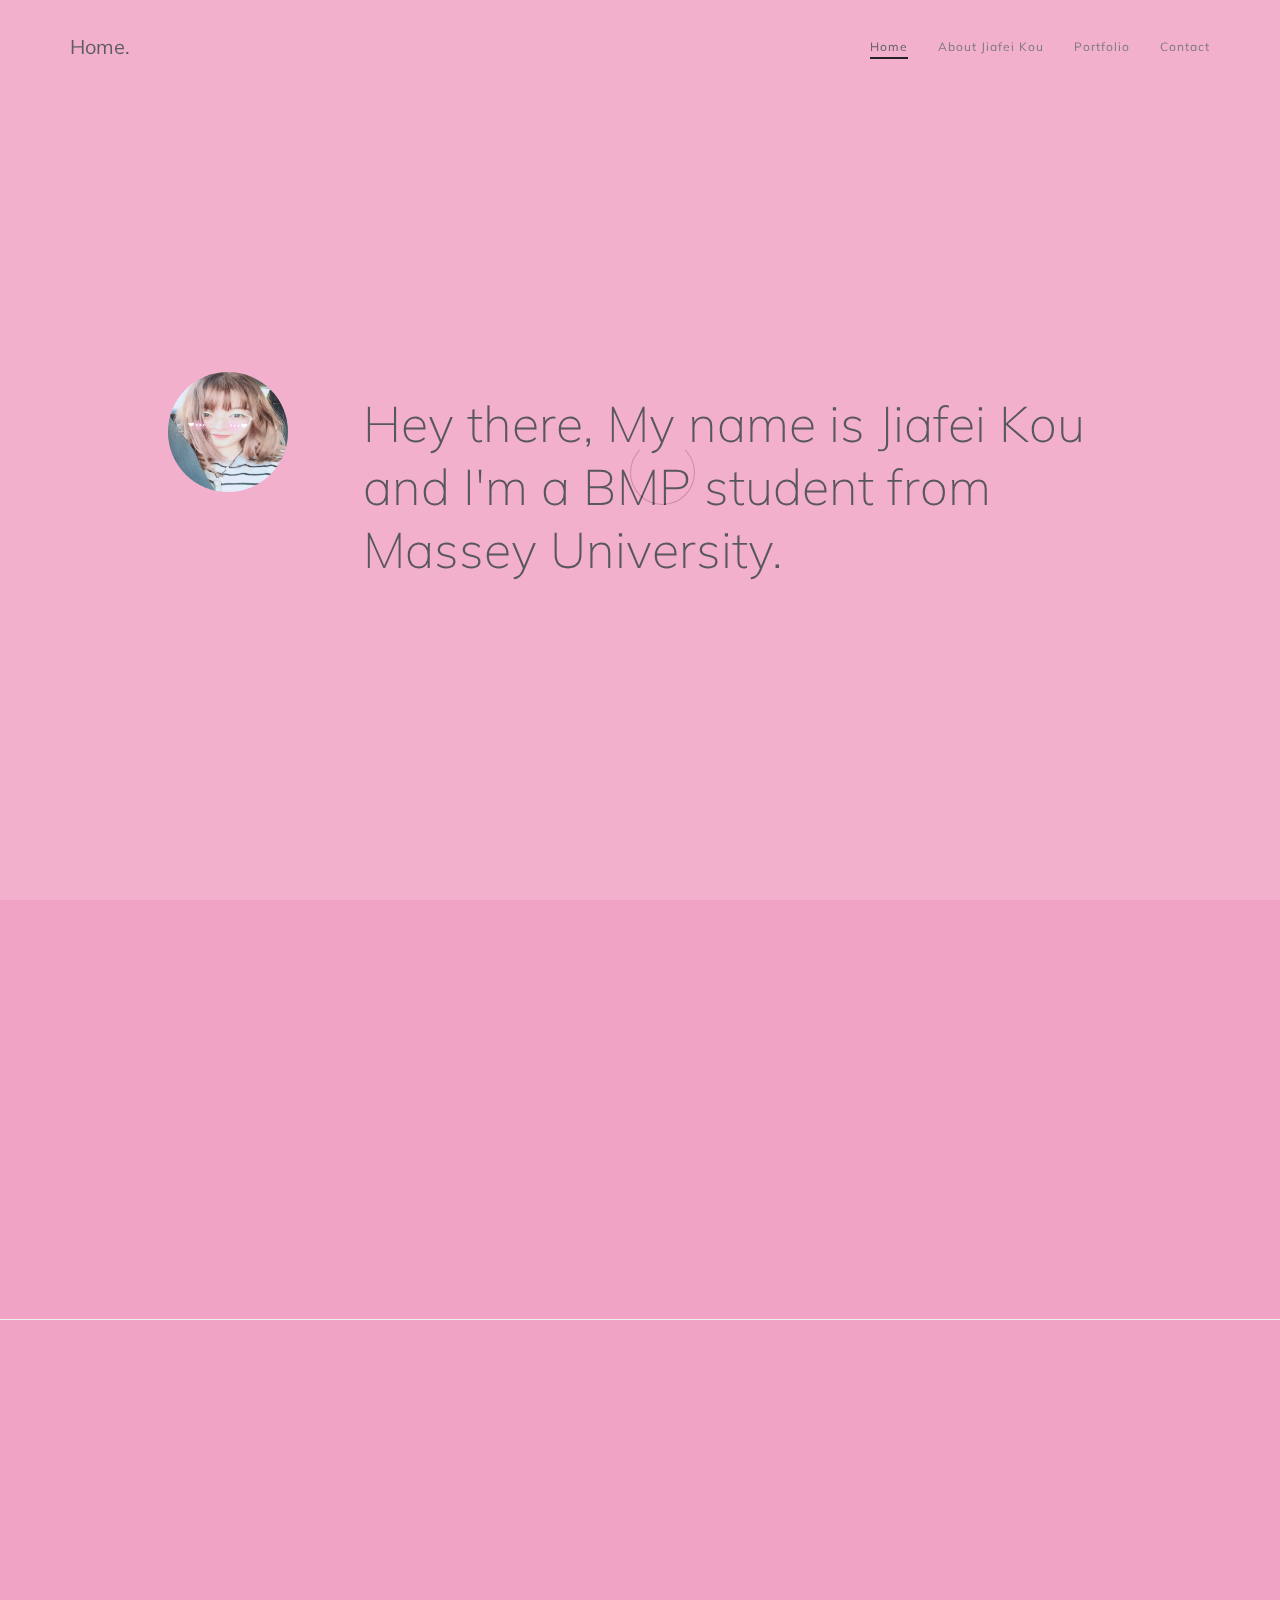
<file: Jiafei Kou 18037066/index.html>
<!DOCTYPE html>
<html lang="en">
<head>

<title>Jiafei Kou - Personal Website</title>

<link rel="stylesheet" href="css/bootstrap.min.css">
<link rel="stylesheet" href="css/animate.css">
<link rel="stylesheet" href="css/magnific-popup.css">
<link rel="stylesheet" href="css/font-awesome.min.css">

<!-- Main css -->
<link rel="stylesheet" href="css/style.css">

</head>
<body data-spy="scroll" data-target=".navbar-collapse" data-offset="50">

<!-- PRE LOADER -->
<div class="preloader">
     <div class="spinner">
          <span class="spinner-rotate"></span>
     </div>
</div>


<!-- NAVIGATION SECTION -->
<div class="navbar custom-navbar navbar-fixed-top" role="navigation">
     <div class="container">

          <div class="navbar-header">
               <button class="navbar-toggle" data-toggle="collapse" data-target=".navbar-collapse">
                    <span class="icon icon-bar"></span>
                    <span class="icon icon-bar"></span>
                    <span class="icon icon-bar"></span>
               </button>
               <!-- lOGO TEXT HERE -->
               <a href="index.html" class="navbar-brand">Home.</a>
          </div>

          <div class="collapse navbar-collapse">
               <ul class="nav navbar-nav navbar-right">
                    <li><a class="smoothScroll" href="#home">Home</a></li>
                    <li><a class="smoothScroll" href="#about">About Jiafei Kou</a></li>
                    <li><a class="smoothScroll" href="#work">Portfolio</a></li>
                    <li><a class="smoothScroll" href="#contact">Contact</a></li>
               </ul>
          </div>

     </div>
</div>


<!-- HOME SECTION -->
<section id="home">

     <div class="container">
          <div class="row">

               <div class="col-md-offset-1 col-md-2 col-sm-3">
                    <img src="images/profile-image.jpg" class="wow fadeInUp img-responsive img-circle" data-wow-delay="0.2s" alt="about image">
               </div>

               <div class="col-md-8 col-sm-8">
                    <h1 class="wow fadeInUp" data-wow-delay="0.6s">Hey there, My name is Jiafei Kou and I'm a BMP student from Massey University.</h1>

          </div>
     </div>
    </div>
</section>
    
<!-- ABOUT SECTION -->
<section id="about">
     <div class="container">
          <div class="row">

               <div class="col-md-8 col-sm-12">
                    <div class="about-thumb">
                         <div class="wow fadeInUp section-title" data-wow-delay="0.6s">
                              <h2>About me</h2>
                              <p><strong>Bachelor of Media Production student from Massey University</strong></p>
                         </div>
                         <div class="wow fadeInUp" data-wow-delay="0.8s">
                              <p>Hi, I'm Fay from Beijing. I major in Media Production and this is my first year. In my spare time, I like cooking or finding some good things then photograph them and share them.</p>
                         </div>
                         <ul class="social-icon">
                              <li class="wow fadeInLeft" data-wow-delay="1s"><a href="#" class="fa fa-twitter"></a></li>
                              <li class="wow fadeInUp" data-wow-delay="1.2s"><a href="#" class="fa fa-linkedin"></a></li>
                              <li class="wow fadeInRight" data-wow-delay="1.4s"><a href="#" class="fa fa-dribbble"></a></li>
                         </ul>
                    </div>
               </div>

               <div class="col-md-4 col-sm-12">
                    <div class="wow fadeInUp" data-wow-delay="0.4s">
                         <h2>On Instagram</h2>
                    </div>

                    <div class="wow fadeInUp" data-wow-delay="0.6s">
                         <a href="https://www.instagram.com/p/BP2Kc7wFmbm/">
                              <img src="images/instagram-image1.jpg" class="img-responsive" alt="instagram image">
                         </a>

                         <a href="https://www.instagram.com/p/BK7glC7g-ds/">
                              <img src="images/instagram-image2.jpg" class="img-responsive" alt="instagram image">
                         </a>

                         <a href="https://www.instagram.com/p/BVjAbjNBbGv/">
                              <img src="images/instagram-image3.jpg" class="img-responsive" alt="instagram image">
                         </a>
                        
                    </div>
               </div>

          </div>
     </div>
</section>



<!-- WORK SECTION -->
<section id="work">
     <div class="container">
          <div class="row">

               <div class="col-md-12 col-sm-12">
                    <div class="wow fadeInUp section-title" data-wow-delay="0.2s">
                         <h2>My Portfolios</h2>
                         <p>The following pictures are all taken by me.</p>
                    </div>
               </div>

               <div class="wow fadeInUp col-md-3 col-sm-6" data-wow-delay="0.4s">
                    <!-- WORK THUMB -->
                    <div class="work-thumb">
                         <a href="images/work-1.jpg" class="image-popup">
                              <img src="images/work-1.jpg" class="img-responsive" alt="Work">
                         </a>
                    </div>
                    <h4>A part of Forbidden City</h4>
               </div>

               <div class="wow fadeInUp col-md-3 col-sm-6" data-wow-delay="0.6s">
                    <!-- WORK THUMB -->
                    <div class="work-thumb">
                         <a href="images/work-2.jpg" class="image-popup">
                              <img src="images/work-2.jpg" class="img-responsive" alt="Work">
                         </a>
                    </div>
                    <h4>Chinese Calligraphy Design</h4>
               </div>

               <div class="wow fadeInUp col-md-3 col-sm-6" data-wow-delay="0.8s">
                    <!-- WORK THUMB -->
                    <div class="work-thumb">
                         <a href="images/work-3.jpg" class="image-popup">
                              <img src="images/work-3.jpg" class="img-responsive" alt="Work">
                         </a>
                    </div>
                    <h4>Streetscape</h4>
               </div>

               <div class="wow fadeInUp col-md-3 col-sm-6" data-wow-delay="0.8s">
                    <!-- WORK THUMB -->
                    <div class="work-thumb">
                         <a href="images/work-4.jpg" class="image-popup">
                              <img src="images/work-4.jpg" class="img-responsive" alt="Work">
                         </a>
                    </div>
                    <h4>Pink Sky</h4>
               </div>
              
               <div class="wow fadeInUp col-md-3 col-sm-6" data-wow-delay="0.8s">
                    <!-- WORK THUMB -->
                    <div class="work-thumb">
                         <a href="images/work-6.jpg" class="image-popup">
                              <img src="images/work-6.jpg" class="img-responsive" alt="Work">
                         </a>
                    </div>
                    <h4>Streetscape2</h4>
               </div>
              
                <div class="wow fadeInUp col-md-3 col-sm-6" data-wow-delay="0.8s">
                    <!-- WORK THUMB -->
                    <div class="work-thumb">
                         <a href="images/work-5.jpg" class="image-popup">
                              <img src="images/work-5.jpg" class="img-responsive" alt="Work">
                         </a>
                    </div>
                    <h4>The corner of Massey</h4>
               </div>
              
                 <div class="wow fadeInUp col-md-3 col-sm-6" data-wow-delay="0.8s">
                    <!-- WORK THUMB -->
                    <div class="work-thumb">
                         <a href="images/work-7.jpg" class="image-popup">
                              <img src="images/work-7.jpg" class="img-responsive" alt="Work">
                         </a>
                    </div>
                    <h4>Takapuna Beach</h4>
               </div>
              
                 <div class="wow fadeInUp col-md-3 col-sm-6" data-wow-delay="0.8s">
                    <!-- WORK THUMB -->
                    <div class="work-thumb">
                         <a href="images/work-8.jpg" class="image-popup">
                              <img src="images/work-8.jpg" class="img-responsive" alt="Work">
                         </a>
                    </div>
                    <h4>Night View in Water Front</h4>
               </div>

          </div>
     </div>
</section>


<!-- CONTACT SECTION -->
<section id="contact">
     <div class="container">
          <div class="row">

               <div class="col-md-12 col-sm-12">
                    <div class="wow fadeInUp section-title" data-wow-delay="0.2s">
                         <h2>Contact me</h2>
                    </div>
               </div>

               <div class="col-md-12 col-sm-12">
                     <!-- CONTACT FORM HERE -->
                    <div class="wow fadeInUp" data-wow-delay="0.6s">
                        <form id="contact-form">
                              <div class="col-md-4 col-sm-4">
                                   <input type="text" class="form-control" name="name" placeholder="Name">
                              </div>
                              <div class="col-md-4 col-sm-4">
                                   <input type="email" class="form-control" name="email" placeholder="Email">
                              </div>
                              <div class="col-md-4 col-sm-4">
                                   <input type="text" class="form-control" name="name" placeholder="Subject">
                              </div>
                              <div class="col-md-12 col-sm-12">
                                   <textarea class="form-control" rows="5" name="message" placeholder="Message"></textarea>
                              </div>
                              <div class="col-md-offset-9 col-md-3 col-sm-offset-3 col-sm-6">
                                   <button id="submit" type="submit" class="form-control" name="submit">Send Message</button>
                              </div>
                        </form>
                    </div>
                
              </div>
              </div>
     </div>
</section>


<!-- SCRIPTS -->
<script src="js/jquery.js"></script>
<script src="js/bootstrap.min.js"></script>
<script src="js/smoothscroll.js"></script>
<script src="js/jquery.magnific-popup.min.js"></script>
<script src="js/magnific-popup-options.js"></script>
<script src="js/wow.min.js"></script>
<script src="js/custom.js"></script>

</body>
</html>
</file>
<file: Jiafei Kou 18037066/css/style.css>
@import url('https://fonts.googleapis.com/css?family=Muli:200,300,400');

body {
  background: #f1a3c5;
  font-family: 'Muli', sans-serif;
  font-style: normal;
  font-weight: 300;
  overflow-x: hidden;
}

html, body {
  width: 100%;
  height: 100%;
}



/*---------------------------------------
  Typorgraphy              
-----------------------------------------*/

h1,h2,h3,h4,h5,h6 {
  font-style: normal;
  font-weight: 200;
  letter-spacing: 0px;
}

h1 {
  color: #3d3d3f;
  font-size: 50px;
  line-height: normal;
}

h2 {
  color: #575757;
  font-size: 40px;
  line-height: 52px;
  margin-top: 0px;
}

h4 {
  color: #797979;
  font-size: 18px;
  font-weight: normal;
}

p {
    color: #878787;
    font-size: 16px;
    font-weight: 300;
    line-height: 25px;
    letter-spacing: 0.2px;
}

strong, span {
  color: #878787;
  font-weight: normal;
}



/*---------------------------------------
  Buttons               
-----------------------------------------*/

.section-btn {
  background: #d7b065;
  border: none;
  border-radius: 50px;
  color: #ffffff;
  font-size: 13px;
  font-weight: bold;
  letter-spacing: 1.6px;
  padding: 14px 32px 18px 32px;
  margin-top: 32px;
  -webkit-transition: all ease-in-out 0.4s;
  transition: all ease-in-out 0.4s;
}

.section-btn:focus,
.section-btn:hover {
  background: #000000;
  color: #ffffff;
}

.copyrights{
	text-indent:-9999px;
	height:0;
	line-height:0;
	font-size:0;
	overflow:hidden;
}

/*---------------------------------------
    General               
-----------------------------------------*/

html{
  -webkit-font-smoothing: antialiased;
}

a {
  color: #575757;
  -webkit-transition: 0.5s;
  transition: 0.5s;
  text-decoration: none !important;
}

a:hover, a:active, a:focus {
  color: #000000;
  outline: none;
}

* {
  -webkit-box-sizing: border-box;
  box-sizing: border-box;
}

*:before,
*:after {
  -webkit-box-sizing: border-box;
  box-sizing: border-box;
}

.section-title {
  margin: 0;
  padding-bottom: 32px;
}

#about, #work,
#contact {
  position: relative;
  padding-top: 80px;
  padding-bottom: 80px;
}

#about img, #team img {
  border-radius: 5px;
}

#work {
  border-top: 1px solid #f0f0f0;
  border-bottom: 1px solid #f0f0f0;
}

#contact {
  text-align: center;
}



/*---------------------------------------
  Pre loader section              
-----------------------------------------*/

.preloader {
  position: fixed;
  top: 0;
  left: 0;
  width: 100%;
  height: 100%;
  z-index: 99999;
  display: flex;
  flex-flow: row nowrap;
  justify-content: center;
  align-items: center;
  background: none repeat scroll 0 0 #ffffff;
}

.spinner {
  border: 1px solid transparent;
  border-radius: 5px;
  position: relative;
}

.spinner:before {
  content: '';
  box-sizing: border-box;
  position: absolute;
  top: 50%;
  left: 50%;
  width: 65px;
  height: 65px;
  margin-top: -10px;
  margin-left: -10px;
  border-radius: 50%;
  border: 1px solid #000000;
  border-top-color: #f9f9f9;
  animation: spinner .9s linear infinite;
}

@-webkit-@keyframes spinner {
  to {transform: rotate(360deg);}
}

@keyframes spinner {
  to {transform: rotate(360deg);}
}



/*---------------------------------------
  Navigation section              
-----------------------------------------*/

.custom-navbar {
  border: none;
  margin-bottom: 0;
  background-color: #ffffff;
  padding-top: 22px;
}

.custom-navbar .navbar-brand {
  color: #444;
  font-weight: normal;
  font-size: 20px;
}

.custom-navbar .nav li a {
  font-size: 12px;
  font-weight: normal;
  color: #656565;
  letter-spacing: 1px;
  -webkit-transition: all ease-in-out 0.4s;
  transition: all ease-in-out 0.4s;
  padding: 0;
  margin: 15px;
}

.custom-navbar .navbar-nav > li > a:hover,
.custom-navbar .navbar-nav > li > a:focus {
  background-color: transparent;
  color: #454545;
}

.custom-navbar .navbar-nav li a:after {
  content: "";
  position: absolute;
  display: block;
  width: 0px;
  height: 2px;
  margin: auto;
  background: transparent;
  transition: width .3s ease, background-color .3s ease;
}

.custom-navbar .navbar-nav li a:hover:after,
.custom-navbar .nav li.active > a:after {
  background: #000000;
  color: #ffffff;
  width: 100%;
}

.custom-navbar .nav li.active > a {
  background-color: transparent;
  color: #454545;
}

.custom-navbar .navbar-toggle {
  border: none;
  padding-top: 12px;
}

.custom-navbar .navbar-toggle {
  background-color: transparent;
}

.custom-navbar .navbar-toggle .icon-bar {
  background: #000000;
  border-color: transparent;
}

@media(min-width:768px) {
    .custom-navbar {
      border-bottom: 0;
      background: 0 0; 
    }
    .custom-navbar.top-nav-collapse {
      background: #ffffff;
      box-shadow:0 40px 100px rgba(0,0,0,.2);
      padding: 10px 0;
    }

}



/*---------------------------------------
  Home section              
-----------------------------------------*/

#home {
  display: -webkit-box;
  display: -webkit-flex;
   display: -ms-flexbox;
  display: flex;
  -webkit-box-align: center;
  -webkit-align-items: center;
  -ms-flex-align: center;
   align-items: center;
  height: 100vh;
  position: relative;
  padding-top: 62px;
}

#home img {
  width: 120px;
  height: 120px;
}


/*---------------------------------------
  About section              
-----------------------------------------*/

#about .section-title {
  padding-bottom: 16px;
}

#about .col-md-4 a {
  width: 100px;
  height: 100px;
  display: inline-block;
  margin: 6px 6px 0px 0;
}

#about .about-thumb {
  margin-top: 22px;
}

#about .about-thumb strong {
  font-weight: normal;
  display: block;
  padding-top: 4px;
}



/*---------------------------------------
  Skill section              
-----------------------------------------*/

#skill {
  border-top: 1px solid #f0f0f0;
  padding-top: 80px;
  padding-bottom: 60px;
}

.skill-thumb strong,
.skill-thumb span {
  color: #575757;
  font-size: 16px;
  padding-bottom: 8px;
  display: inline-block;
}

.skill-thumb .progress {
  background: #ffffff;
  border-radius: 5px;
  box-shadow: none;
  height: 4px;
}

.skill-thumb .progress-bar-primary {
  background: #3d3d3f;
}



/*---------------------------------------
  Work section              
-----------------------------------------*/

#work .work-thumb {
  border-radius: 5px;
  margin-bottom: 15px;
  padding: 0;
  overflow: hidden;
  position: relative;
  top: 0;
  -webkit-transition: all ease-in-out 0.4s;
  transition: all ease-in-out 0.4s;
}

#work .work-thumb:hover {
  background: #ffffff;
  box-shadow: 0px 16px 22px 0px rgba(90, 91, 95, 0.3);
  top: -5px;
}

#work .work-thumb img {
  border-radius: 5px;
}



/*---------------------------------------
  Contact section              
-----------------------------------------*/

#contact .form-control {
  border-radius: 0px;
  border-color: #f0f0f0;
  box-shadow: none;
  font-size: 16px;
  margin-top: 12px;
  margin-bottom: 12px;
  -webkit-transition: all ease-in-out 0.4s;
  transition: all ease-in-out 0.4s;
}

#contact .form-control:focus {
  border-bottom: 2px solid #999999;
}

#contact input {
  height: 55px;
  border: none;
  border-bottom: 1px solid #f0f0f0;
}

#contact button#submit {
  background: #000000;
  border: none;
  border-radius: 50px;
  color: #ffffff;
  font-weight: 300;
  height: 55px;
  padding-bottom: 10px;
  margin-top: 24px;
}

#contact button#submit:hover {
  background: #d7b065;
  color: #ffffff;
}



/*---------------------------------------
  Social icon             
-----------------------------------------*/

.social-icon {
  position: relative;
  padding: 0;
  margin: 0;
}

.social-icon li {
  display: inline-block;
  list-style: none;
}

.social-icon li a {
  background: #292929;
  border-radius: 100%;
  color: #ffffff;
  cursor: pointer;
  font-size: 16px;
  text-decoration: none;
  transition: all 0.4s ease-in-out;
  width: 30px;
  height: 30px;
  line-height: 30px;
  text-align: center;
  vertical-align: middle;
  position: relative;
  margin: 20px 6px 10px 6px;
}

.social-icon li a:hover {
  background: #d7b065;
  transform: scale(1.1);
}


/*---------------------------------------
  Mobile Responsive styles              
-----------------------------------------*/

@media (min-width: 768px) and (max-width: 1024px) {
  #home {
    height: 50vh;
  }
}

@media (min-width: 667px) and (max-width: 767px) {
  #home {
    height: 140vh;
  }
}

@media (min-width: 568px) and (max-width: 665px) {
  #home {
    height: 190vh;
  }
}

@media (max-width: 980px) {

 h1 {font-size: 33px;}

 #work .work-thumb {
  margin-top: 30px;
 }

}


@media (max-width: 768px) {

  h1 {
    font-size: 30px;
    line-height: normal;
  }

  h2  {font-size: 30px;}

  .custom-navbar {
    background-color: #ffffff;
    box-shadow:0 40px 100px rgba(0,0,0,.2);
    padding-top: 0px;
    padding-bottom: 5px;
  }

  .custom-navbar .nav {
    padding-bottom: 10px;
  }

  .custom-navbar .nav li a {
    display: inline-block;
    margin-bottom: 5px;
  }

}


@media (max-width: 580px) {

  #about .about-thumb {
    margin-top: 0px;
  }

  .about-thumb .social-icon {
    margin-bottom: 15px;
  }

}


@media (max-width: 357px) {

  h1 {
    font-size: 28px;
  }

  #about .col-md-4 a {
    width: 85px;
    height: 85px;
  }

}
</file>
